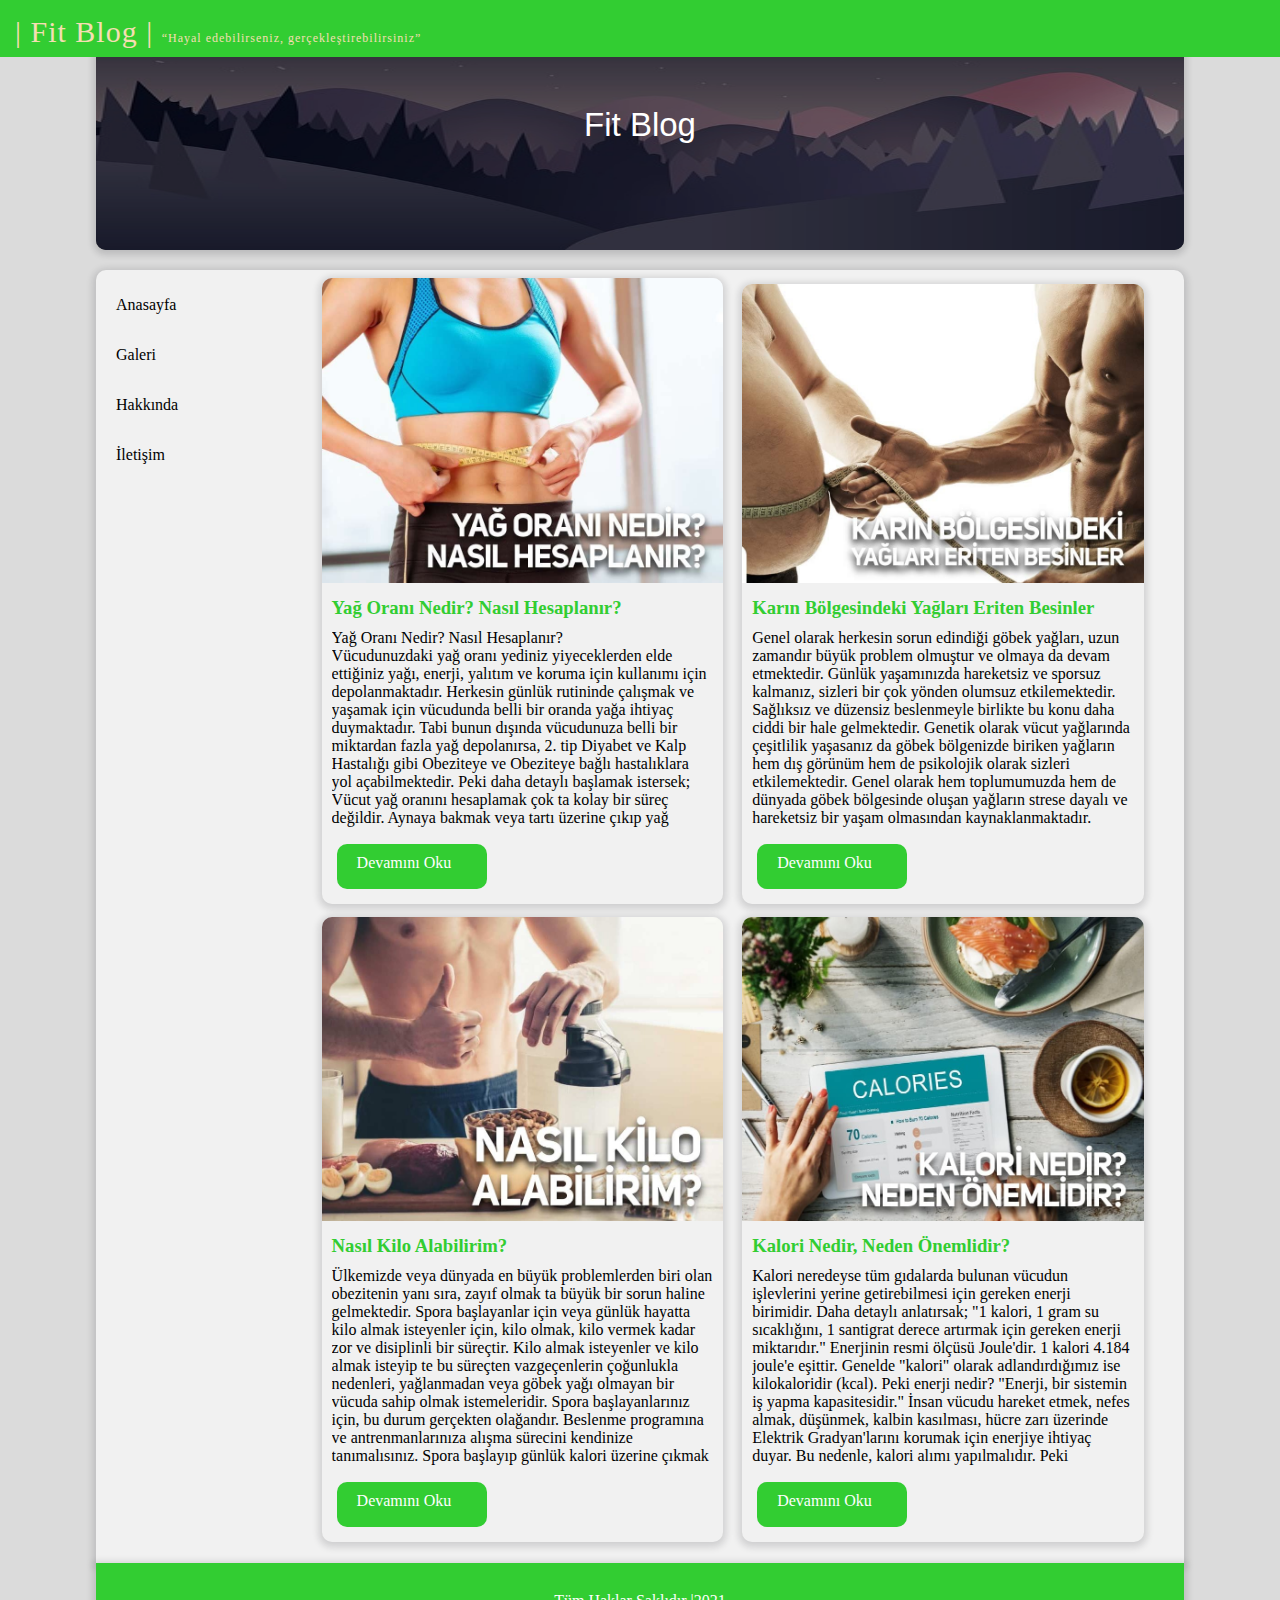
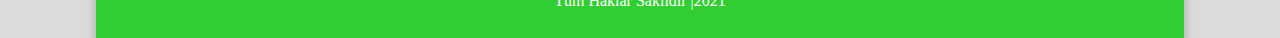
<file: FitBlog/index.html>
<!DOCTYPE html>
<html lang="en">

<head>
    <meta charset="UTF-8">
    <meta http-equiv="X-UA-Compatible" content="IE=edge">
    <meta name="viewport" content="width=device-width, initial-scale=1.0">
    <title>Anasayfa</title>
    <link rel="stylesheet" href="https://use.fontawesome.com/releases/v5.0.13/css/all.css"
        integrity="sha384-DNOHZ68U8hZfKXOrtjWvjxusGo9WQnrNx2sqG0tfsghAvtVlRW3tvkXWZh58N9jp" crossorigin="anonymous">

    <link rel="stylesheet" href="style.css" type="text/css">
</head>

<body>

    <div id="sosyal">

        <div id="font"> | Fit Blog | <span id="ozet"> “Hayal edebilirseniz, gerçekleştirebilirsiniz” </span> </div>



        <a href="https://twitter.com/enkidugibi">  <i class="fab fa-twitter-square"></i></a> 
        <a href="https://www.instagram.com/hoze_di/?utm_medium=copy_link"> <i class="fab fa-instagram"></i></a> 
         <a href="https://www.inceliklerdenbirnefes.com"> <i class="fab fa-blogger-b"></i></a>
         <i class="fas fa-search"></i>
 

    </div>



    <div id="container">




        <header>
            <img id="head" src="RESİM/header.jpg" alt="Sportif">
            <div id="orta"> Fit Blog </div>
        </header>

        <section>

            <nav>
                <ul>
                    <li><a href="index.html">Anasayfa</a></li>
                    <li><a href="galeri.html">Galeri</a></li>
                    <li><a href="hakkında.html">Hakkında</a></li>
                    <li><a href="iletisim.html">İletişim</a></li>

                </ul>

            </nav>


            <main>
                <div class="icerik">
                    <img src="RESİM/yağoran.jpg" alt="Yağoranresmi" class="sporum">
                    <h3>Yağ Oranı Nedir? Nasıl Hesaplanır?</h3>

                    <p class="yazılar">


                        Yağ Oranı Nedir? Nasıl Hesaplanır? <br>


                        Vücudunuzdaki yağ oranı yediniz yiyeceklerden elde ettiğiniz yağı, enerji, yalıtım ve koruma
                        için kullanımı için depolanmaktadır. Herkesin günlük rutininde çalışmak ve yaşamak için
                        vücudunda belli bir oranda yağa ihtiyaç duymaktadır. Tabi bunun dışında vücudunuza belli bir
                        miktardan fazla yağ depolanırsa, 2. tip Diyabet ve Kalp Hastalığı gibi Obeziteye ve Obeziteye
                        bağlı hastalıklara yol açabilmektedir. Peki daha detaylı başlamak istersek;

                        Vücut yağ oranını hesaplamak çok ta kolay bir süreç değildir. Aynaya bakmak veya tartı üzerine
                        çıkıp yağ oranını hesaplamak yapacağınız yanlış bir yöntem olabilir. Vücut yağ oranı kişiden
                        kişiye çok değişkenlik gösterebilir. Vücut geliştirmeci birisiyle, obez bir insan aynı kiloda
                        olabilir. Bunun için kilonuz size sadece vücudunuzdaki yağ, kemik ve kas miktarının toplamını
                        söylemektedir. Sizin yapmanız gereken ise vücudunuzun yağ oranını ayrıca hesaplamanız olacaktır.

                        Yağ oranını ölçmek için çeşitli yöntemler kullanılmaktadır. En etkili ve sık kullanılan
                        yöntemlerden biri olan ABD Yönteminden bahsedeceğiz.

                        ABD Yöntemi Nedir?

                        ABD Yöntemi Amerika ordusunda bir bireyin yaşını, boyunu ve birkaç vücut çevre ölçümüyle bir
                        vücut yağ hesaplamasıdır. Erkeklerde genellikle bu ölçüm için boyun ve bel çevresi kullanılır.
                        Kadınlar için ise boyun, bel ve kalça çevresi dahil edilmiştir.

                        Avantajları bu yöntem için kolay ve uygun maliyetlidir. Esnek bir ölçüm bandı ve hesap makinesi
                        tek ihtiyacınız olan şey. Bu araçlar evde kullanılabilir ve taşınabilir.

                        Dezavantajları ize vücut şekli ve yağ dağılımındaki farklılıklar nedeniyle vücut çevresi
                        denklemleri tüm insanlar için doğru olmayabilir.

                        Kullanabilirlik esnek bir ölçüm bandı kolayca temin edilebilir ve çok uygun maliyetlidir.

                        Doğruluk doğruluk , denklemleri geliştirmek için kullanılan insanlara olan benzerliğinize bağlı
                        olarak büyük ölçüde değişebilir. Hata vücut yağ oranı %2,5–4,5'i kadar düşük veya yüksek
                        olabilir.

                        Bu sistemle vücut yağ oranını tahmin etmek hızlı ve kolay bir yöntemdir. Fakat bununla birlikte
                        insanların vücut tipine göre yağ oranı geniş ölçüde değişebilmektedir.

                        İdeal Vücut Yağ Oranı Kaç Olmalıdır?

                        Vücudunuzda bir çok yağ çeşidi bulunmaktadır. Bunlar kahverengi yağ, bej yağ, beyaz yağ,
                        visseral yağ ve subkutan yağları bulunmaktadır. Genelde vücudunuzda aynaya baktığınızda
                        gördükleriniz deri altı yağları denir. Gözle görülür baklava kasları için gereken ideal yağ
                        oranını bulmanız gerekmektedir.

                    </p>
                    <a href="bir.html" class="btndevam" style="color: white;">Devamını Oku</a>
                </div>





                <div class="icerik">
                    <img src="RESİM/yağyakım.jpg" alt="Yağoranresmi" class="sporum">
                    <h3>Karın Bölgesindeki Yağları Eriten Besinler</h3>

                    <p class="yazılar">

                        Genel olarak herkesin sorun edindiği göbek yağları, uzun zamandır büyük problem olmuştur ve
                        olmaya da devam etmektedir. Günlük yaşamınızda hareketsiz ve sporsuz kalmanız, sizleri bir çok
                        yönden olumsuz etkilemektedir. Sağlıksız ve düzensiz beslenmeyle birlikte bu konu daha ciddi bir
                        hale gelmektedir. Genetik olarak vücut yağlarında çeşitlilik yaşasanız da göbek bölgenizde
                        biriken yağların hem dış görünüm hem de psikolojik olarak sizleri etkilemektedir. Genel olarak
                        hem toplumumuzda hem de dünyada göbek bölgesinde oluşan yağların strese dayalı ve hareketsiz bir
                        yaşam olmasından kaynaklanmaktadır. Bunların yanı sıra hareketsizliğin yanında en önemli oluşan
                        beslenmenin getirdiği zararlardır. Göbek yağlarının oluşmasının en önemli sebeplerinden biri,
                        gıdalar ve düzensiz gıda tüketimi gibi sebeplere dayanır.

                        Karın ve bel çevresinde bulunan yağlar, vücudun diğer bölümündekilere oranla daha tehlikelidir.
                        İç organların etrafındaki oluşan yağlanma, iştahı kontrol eden leptin hormonu üzerinde olumsuz
                        etki yaratmaktadır. Bel çevresi yağlanması kontrol altına alınmadığı durumlarda zamanla oluşan
                        diyabet, kalp hastalıkları, yüksek kan basıncına bağlı tansiyon gibi sağlık problemleri
                        çıkmaktadır. Bunların önüne geçilmesi için pek çok göbek eritme egzersizi ve doğru beslenme
                        yöntemi bulunmaktadır. Bunları kendi hayatınıza entegre ederek ilerlemek gelecek için ve en
                        önemli sağlığınızı korumak için Günlük yaşam standartı haline getirmelisiniz. Göbek yağı eritme
                        ile sağlıklı bir şekilde bu problemlerin üstesinden gelebilirisiniz.
                        Vücutta bulunan fazla yağlardan kurtulmanız için beslenmenin yanı sıra yapacağınız antrenmanların da büyük faydası olacaktır. Genç ya da yaşlı, zayıf ya da şişman olmanız fark etmez. Göbek bölgesindeki yağlanmadan kurtulmak ve sağlıklı bir vücuda sahip olmak için düzenli beslenmenin yanı sıra, evde veya spor salonunda spor yaparak bunu daha hızlı ve estetik hale getirebilirsiniz. Antrenmanlarınız için uygulayabileceğiniz bir çok hareket bulunmaktadır.

                        Vücudunuzda orantılı bir şekilde kilo vermek için, dengeli beslenme, uygun diyet ve düzenli spor olmazsa olmazınız olacaktır. Yürüyüş, koşu, yüzme, aerobik, bisiklet ve tenis gibi sporlar göbek eritme yolları bakımından öncüdür. Kardiyo egzersizleri olarak geçen bu hareketlere ek olarak karın bölgesi için uygulanan ve daha fazla kalori yakılmasına özel hareketler de bulunmaktadır.
                                          
                       
                    </p>
                    <a href="iki.html" class="btndevam" style="color: white;">Devamını Oku</a>
                </div>





                <div class="icerik">
                    <img src="RESİM/kilo.jpg" alt="Yağoranresmi" class="sporum">
                    <h3>Nasıl Kilo Alabilirim?
                    </h3>

                    <p class="yazılar">

                        Ülkemizde veya dünyada en büyük problemlerden biri olan obezitenin yanı sıra, zayıf olmak ta
                        büyük bir sorun haline gelmektedir. Spora başlayanlar için veya günlük hayatta kilo almak
                        isteyenler için, kilo olmak, kilo vermek kadar zor ve disiplinli bir süreçtir. Kilo almak
                        isteyenler ve kilo almak isteyip te bu süreçten vazgeçenlerin çoğunlukla nedenleri, yağlanmadan
                        veya göbek yağı olmayan bir vücuda sahip olmak istemeleridir. Spora başlayanlarınız için, bu
                        durum gerçekten olağandır. Beslenme programına ve antrenmanlarınıza alışma sürecini kendinize
                        tanımalısınız.

                        Spora başlayıp günlük kalori üzerine çıkmak isteyip te göbek yapmak veya yağlanma gibi terettüp
                        yaşıyorsanız içinizi rahat tutmalısınız. Göbek yapmadan ve yağlanmadan, Clean Bulk tarzında bir
                        vücuda, beslenme ve antrenman programlarınızla, düzen ve disiplin içerisine girerek
                        ulaşabilirsiniz. Yağsız fit bir vücut istiyorsanız bunun için karbonhidrat, yağ ve protein
                        alımlarınıza dikkat etmelisiniz. Kilo verirken günlük alacağınız kalori miktarından açık
                        oluşturur gibi, kilo alırken de aldığınız kalorinin üstünde kalori alımı yapmalısınız. Tabi ki
                        Clean Bulk vücuduna sahip olmak istiyorsanız, sağlıklı beslenmeniz bir hayli önemli olacaktır.
                        Bilmeniz gerekenler

                        Mutlaka kahvaltı yapın. Kilo almanın altın kurallarından biridir. Kahvaltıda protein ağırlıklı
                        beslenebilirsiniz. Yumurta, peynir gibi besinler tüketin.
                        Öğünlerinizi atlamayın ve düzenli olun. Kilo alımının en önemli dayanağı düzen ve disiplindir.
                        Her gün karbonhidratlı yağlı ve proteinli besinler tüketin
                        Öğünlerinizi besin ve kalori değeri yüksek gıdalar tüketmelisiniz.
                        Fındık veya fıstık ezmesi tüketmenize önem gösterin.
                        Her gün 2 porsiyon süt ve süt ürünleri tüketin. Kemik sağlığınıza faydası olmaktadır.
                        Uyku düzeninize dikkat edin.
                        Bağırsak sağlığınız için kuru baklagiller tüketin.
                        Yemek sırasında yemeğe odaklanın ve başka bir şeyin sizin dikkatinizi dağıtmasına izin vermeyin.
                        Gün içerisinde yeterli miktarda su tüketmenize özen gösterin.


                    </p>
                    <a href="uc.html" class="btndevam" style="color: white;">Devamını Oku</a>
                </div>





                <div class="icerik">
                    <img src="RESİM/kalorinedir.jpg" alt="Yağoranresmi" class="sporum">
                    <h3>Kalori Nedir, Neden Önemlidir?

                    </h3>

                    <p class="yazılar">

                        Kalori neredeyse tüm gıdalarda bulunan vücudun işlevlerini yerine getirebilmesi için gereken enerji birimidir. Daha detaylı anlatırsak;  

"1 kalori, 1 gram su sıcaklığını, 1 santigrat derece artırmak için gereken enerji miktarıdır."

Enerjinin resmi ölçüsü Joule'dir. 1 kalori 4.184 joule'e eşittir. Genelde "kalori" olarak adlandırdığımız ise kilokaloridir (kcal). Peki enerji nedir? "Enerji, bir sistemin iş yapma kapasitesidir." İnsan vücudu hareket etmek, nefes almak, düşünmek, kalbin kasılması, hücre zarı üzerinde Elektrik Gradyan'larını korumak için enerjiye ihtiyaç duyar. Bu nedenle, kalori alımı yapılmalıdır. Peki ihtiyacımız olan kaloriyi nereden almamız gerekir.

Kalori, neredeyse tüm gıdalarda bulunan bir enerji birimi haline gelmiştir. Bundan dolayı hedeflediğiniz ve amaç haline getirdiğiniz bu yolda, yapmanız gereken en temel yol programlarınızı matematik üzerine dayandırarak gitmektir. Eğer kalorinizi her gün hesaplayarak yaparsanız hedeflediğiniz noktaya en doğru şekilde ulaşmış olacaksınız.

Kalori hesabı yaparken ise ilk önce sizin yapmanız gereken günlük kalori miktarınızı saptamanız olacaktır. Bu sayede ne kadar kaloriye ihtiyacınız olduğunu öğrenirsiniz ve günlük hesaplamalar ile en doğru şekilde beslenme planımızı oluşturabilirsiniz. Günlük kalori ihtiyacınız ise kilonuzu korumak için bir günde aldığınız kalori miktarıdır. Hedefimize göre kilo verip yağ yakmak istiyorsanız günlük kalori ihtiyacımızın altında beslenmeniz gerekmektedir. Kilo alıp kas geliştirmek istiyorsanız günlük kalori ihtiyacımızın üstünde beslenmeniz gerekecektir. Günlük kalori miktarınızı bilmeniz büyük önem taşımaktadır.

Sonuç olarak günlük kalori miktarınızı bildiğinizde ve hedefiniz doğrultusunda beslenme programınızı yaptığınızda, hedefinize giden yolda daha başarılı sonuçlar elde edeceksiniz.



                    </p>
                    <a href="dort.html" class="btndevam" style="color: white;">Devamını Oku</a>
                </div>





            </main>


        </section>


        <footer> Tüm Haklar Saklıdır |2021 </footer>

    </div>


</body>

</html>
</file>
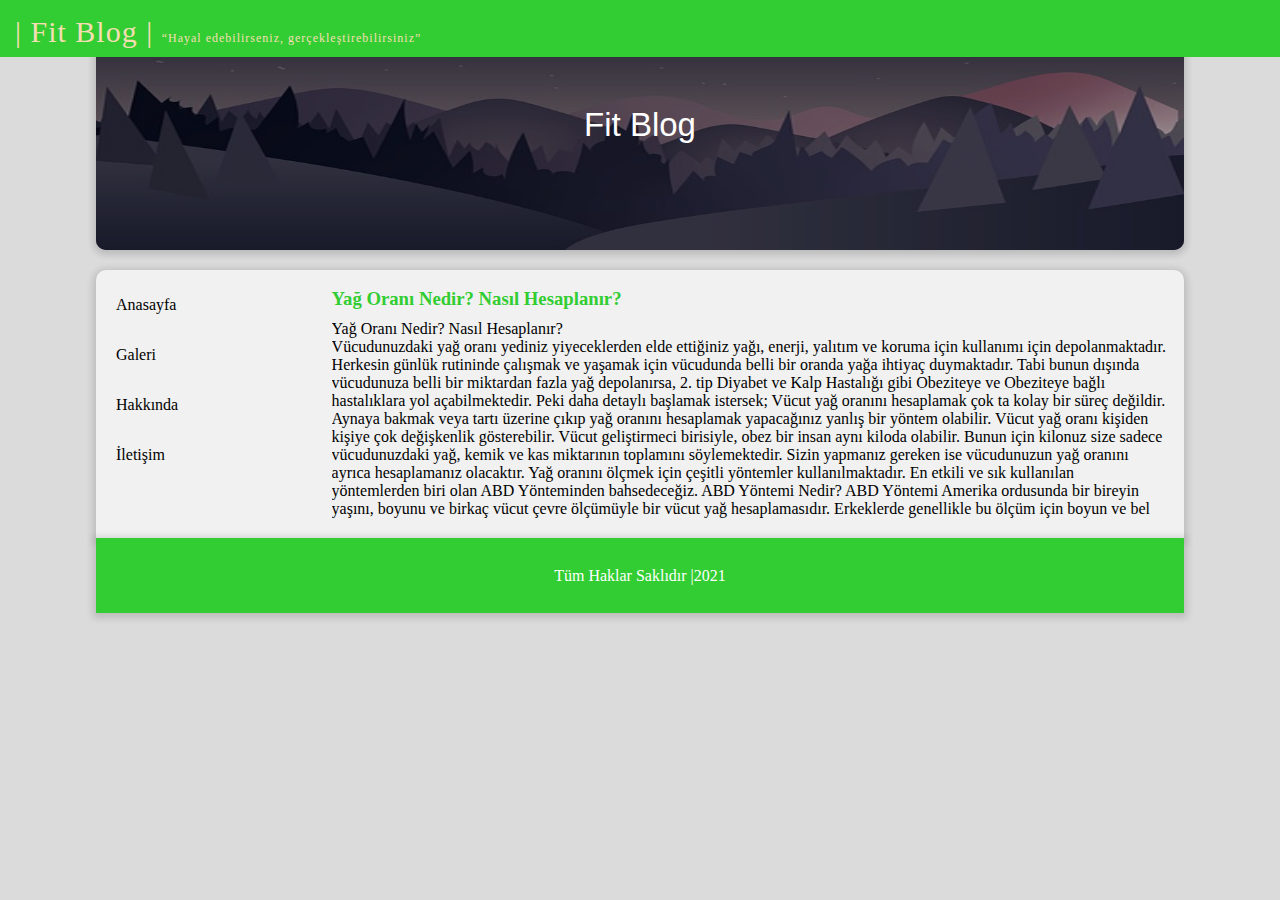
<file: FitBlog/bir.html>
<!DOCTYPE html>
<html lang="en">

<head>
    <meta charset="UTF-8">
    <meta http-equiv="X-UA-Compatible" content="IE=edge">
    <meta name="viewport" content="width=device-width, initial-scale=1.0">
    <title>Yağ Oranı Nedir? Nasıl Hesaplanır?</title>
    <link rel="stylesheet" href="https://use.fontawesome.com/releases/v5.0.13/css/all.css"
        integrity="sha384-DNOHZ68U8hZfKXOrtjWvjxusGo9WQnrNx2sqG0tfsghAvtVlRW3tvkXWZh58N9jp" crossorigin="anonymous">

    <link rel="stylesheet" href="style.css" type="text/css">
</head>

<body>

    <div id="sosyal">

        <div id="font"> | Fit Blog | <span id="ozet"> “Hayal edebilirseniz, gerçekleştirebilirsiniz” </span> </div>



        <a href="https://twitter.com/enkidugibi">  <i class="fab fa-twitter-square"></i></a> 
        <a href="https://www.instagram.com/hoze_di/?utm_medium=copy_link"> <i class="fab fa-instagram"></i></a> 
         <a href="https://www.inceliklerdenbirnefes.com"> <i class="fab fa-blogger-b"></i></a>
         <i class="fas fa-search"></i>
 


    </div>



    <div id="container">




        <header>
            <img id="head" src="RESİM/header.jpg" alt="Sportif">
            <div id="orta"> Fit Blog </div>
        </header>

        <section>

            <nav>
                <ul>
                    <li><a href="index.html">Anasayfa</a></li>
                    <li><a href="galeri.html">Galeri</a></li>
                    <li><a href="hakkında.html">Hakkında</a></li>
                    <li><a href="iletisim.html">İletişim</a></li>

                </ul>

            </nav>


            <main>
              
                <h3>Yağ Oranı Nedir? Nasıl Hesaplanır?</h3>
                <p class="yazılar">


                    Yağ Oranı Nedir? Nasıl Hesaplanır? <br>


                    Vücudunuzdaki yağ oranı yediniz yiyeceklerden elde ettiğiniz yağı, enerji, yalıtım ve koruma
                    için kullanımı için depolanmaktadır. Herkesin günlük rutininde çalışmak ve yaşamak için
                    vücudunda belli bir oranda yağa ihtiyaç duymaktadır. Tabi bunun dışında vücudunuza belli bir
                    miktardan fazla yağ depolanırsa, 2. tip Diyabet ve Kalp Hastalığı gibi Obeziteye ve Obeziteye
                    bağlı hastalıklara yol açabilmektedir. Peki daha detaylı başlamak istersek;

                    Vücut yağ oranını hesaplamak çok ta kolay bir süreç değildir. Aynaya bakmak veya tartı üzerine
                    çıkıp yağ oranını hesaplamak yapacağınız yanlış bir yöntem olabilir. Vücut yağ oranı kişiden
                    kişiye çok değişkenlik gösterebilir. Vücut geliştirmeci birisiyle, obez bir insan aynı kiloda
                    olabilir. Bunun için kilonuz size sadece vücudunuzdaki yağ, kemik ve kas miktarının toplamını
                    söylemektedir. Sizin yapmanız gereken ise vücudunuzun yağ oranını ayrıca hesaplamanız olacaktır.

                    Yağ oranını ölçmek için çeşitli yöntemler kullanılmaktadır. En etkili ve sık kullanılan
                    yöntemlerden biri olan ABD Yönteminden bahsedeceğiz.

                    ABD Yöntemi Nedir?

                    ABD Yöntemi Amerika ordusunda bir bireyin yaşını, boyunu ve birkaç vücut çevre ölçümüyle bir
                    vücut yağ hesaplamasıdır. Erkeklerde genellikle bu ölçüm için boyun ve bel çevresi kullanılır.
                    Kadınlar için ise boyun, bel ve kalça çevresi dahil edilmiştir.

                    Avantajları bu yöntem için kolay ve uygun maliyetlidir. Esnek bir ölçüm bandı ve hesap makinesi
                    tek ihtiyacınız olan şey. Bu araçlar evde kullanılabilir ve taşınabilir.

                    Dezavantajları ize vücut şekli ve yağ dağılımındaki farklılıklar nedeniyle vücut çevresi
                    denklemleri tüm insanlar için doğru olmayabilir.

                    Kullanabilirlik esnek bir ölçüm bandı kolayca temin edilebilir ve çok uygun maliyetlidir.

                    Doğruluk doğruluk , denklemleri geliştirmek için kullanılan insanlara olan benzerliğinize bağlı
                    olarak büyük ölçüde değişebilir. Hata vücut yağ oranı %2,5–4,5'i kadar düşük veya yüksek
                    olabilir.

                    Bu sistemle vücut yağ oranını tahmin etmek hızlı ve kolay bir yöntemdir. Fakat bununla birlikte
                    insanların vücut tipine göre yağ oranı geniş ölçüde değişebilmektedir.

                    İdeal Vücut Yağ Oranı Kaç Olmalıdır?

                    Vücudunuzda bir çok yağ çeşidi bulunmaktadır. Bunlar kahverengi yağ, bej yağ, beyaz yağ,
                    visseral yağ ve subkutan yağları bulunmaktadır. Genelde vücudunuzda aynaya baktığınızda
                    gördükleriniz deri altı yağları denir. Gözle görülür baklava kasları için gereken ideal yağ
                    oranını bulmanız gerekmektedir.

                </p>



            </main>


        </section>


        <footer> Tüm Haklar Saklıdır |2021</footer>

    </div>


</body>

</html>
</file>
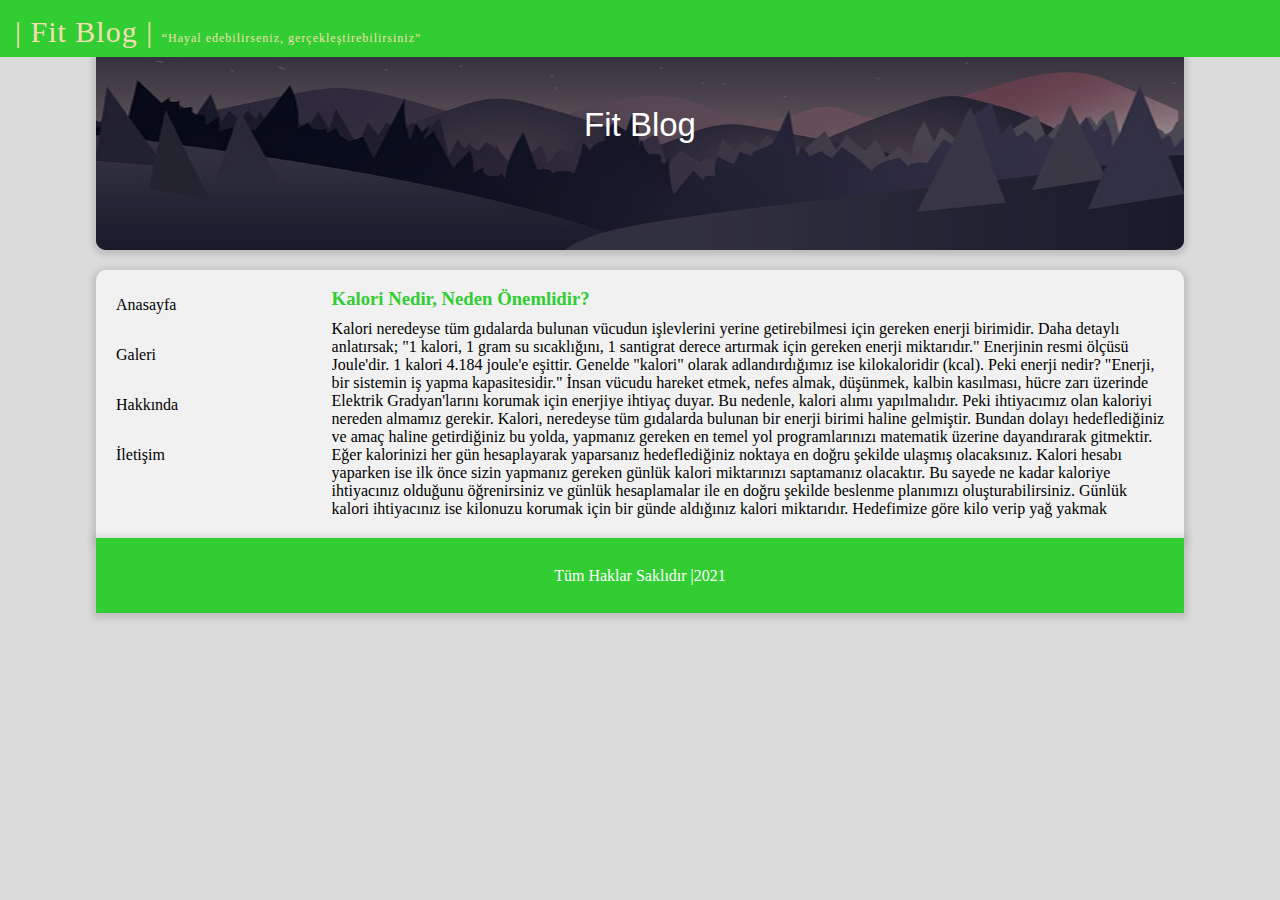
<file: FitBlog/dort.html>
<!DOCTYPE html>
<html lang="en">

<head>
    <meta charset="UTF-8">
    <meta http-equiv="X-UA-Compatible" content="IE=edge">
    <meta name="viewport" content="width=device-width, initial-scale=1.0">
    <title>Kalori Nedir, Neden Önemlidir?</title>
    <link rel="stylesheet" href="https://use.fontawesome.com/releases/v5.0.13/css/all.css"
        integrity="sha384-DNOHZ68U8hZfKXOrtjWvjxusGo9WQnrNx2sqG0tfsghAvtVlRW3tvkXWZh58N9jp" crossorigin="anonymous">

    <link rel="stylesheet" href="style.css" type="text/css">
</head>

<body>

    <div id="sosyal">

        <div id="font"> | Fit Blog | <span id="ozet"> “Hayal edebilirseniz, gerçekleştirebilirsiniz” </span> </div>



        <a href="https://twitter.com/enkidugibi">  <i class="fab fa-twitter-square"></i></a> 
        <a href="https://www.instagram.com/hoze_di/?utm_medium=copy_link"> <i class="fab fa-instagram"></i></a> 
         <a href="https://www.inceliklerdenbirnefes.com"> <i class="fab fa-blogger-b"></i></a>
         <i class="fas fa-search"></i>
 


    </div>



    <div id="container">




        <header>
            <img id="head" src="RESİM/header.jpg" alt="Sportif">
            <div id="orta"> Fit Blog </div>
        </header>

        <section>

            <nav>
                <ul>
                    <li><a href="index.html">Anasayfa</a></li>
                    <li><a href="galeri.html">Galeri</a></li>
                    <li><a href="hakkında.html">Hakkında</a></li>
                    <li><a href="iletisim.html">İletişim</a></li>

                </ul>

            </nav>


            <main>
              


                <h3>Kalori Nedir, Neden Önemlidir?

                </h3>

                <p class="yazılar">

                    Kalori neredeyse tüm gıdalarda bulunan vücudun işlevlerini yerine getirebilmesi için gereken enerji birimidir. Daha detaylı anlatırsak;  

"1 kalori, 1 gram su sıcaklığını, 1 santigrat derece artırmak için gereken enerji miktarıdır."

Enerjinin resmi ölçüsü Joule'dir. 1 kalori 4.184 joule'e eşittir. Genelde "kalori" olarak adlandırdığımız ise kilokaloridir (kcal). Peki enerji nedir? "Enerji, bir sistemin iş yapma kapasitesidir." İnsan vücudu hareket etmek, nefes almak, düşünmek, kalbin kasılması, hücre zarı üzerinde Elektrik Gradyan'larını korumak için enerjiye ihtiyaç duyar. Bu nedenle, kalori alımı yapılmalıdır. Peki ihtiyacımız olan kaloriyi nereden almamız gerekir.

Kalori, neredeyse tüm gıdalarda bulunan bir enerji birimi haline gelmiştir. Bundan dolayı hedeflediğiniz ve amaç haline getirdiğiniz bu yolda, yapmanız gereken en temel yol programlarınızı matematik üzerine dayandırarak gitmektir. Eğer kalorinizi her gün hesaplayarak yaparsanız hedeflediğiniz noktaya en doğru şekilde ulaşmış olacaksınız.

Kalori hesabı yaparken ise ilk önce sizin yapmanız gereken günlük kalori miktarınızı saptamanız olacaktır. Bu sayede ne kadar kaloriye ihtiyacınız olduğunu öğrenirsiniz ve günlük hesaplamalar ile en doğru şekilde beslenme planımızı oluşturabilirsiniz. Günlük kalori ihtiyacınız ise kilonuzu korumak için bir günde aldığınız kalori miktarıdır. Hedefimize göre kilo verip yağ yakmak istiyorsanız günlük kalori ihtiyacımızın altında beslenmeniz gerekmektedir. Kilo alıp kas geliştirmek istiyorsanız günlük kalori ihtiyacımızın üstünde beslenmeniz gerekecektir. Günlük kalori miktarınızı bilmeniz büyük önem taşımaktadır.

Sonuç olarak günlük kalori miktarınızı bildiğinizde ve hedefiniz doğrultusunda beslenme programınızı yaptığınızda, hedefinize giden yolda daha başarılı sonuçlar elde edeceksiniz.



                </p>

            </main>


        </section>


        <footer> Tüm Haklar Saklıdır |2021</footer>

    </div>


</body>

</html>
</file>
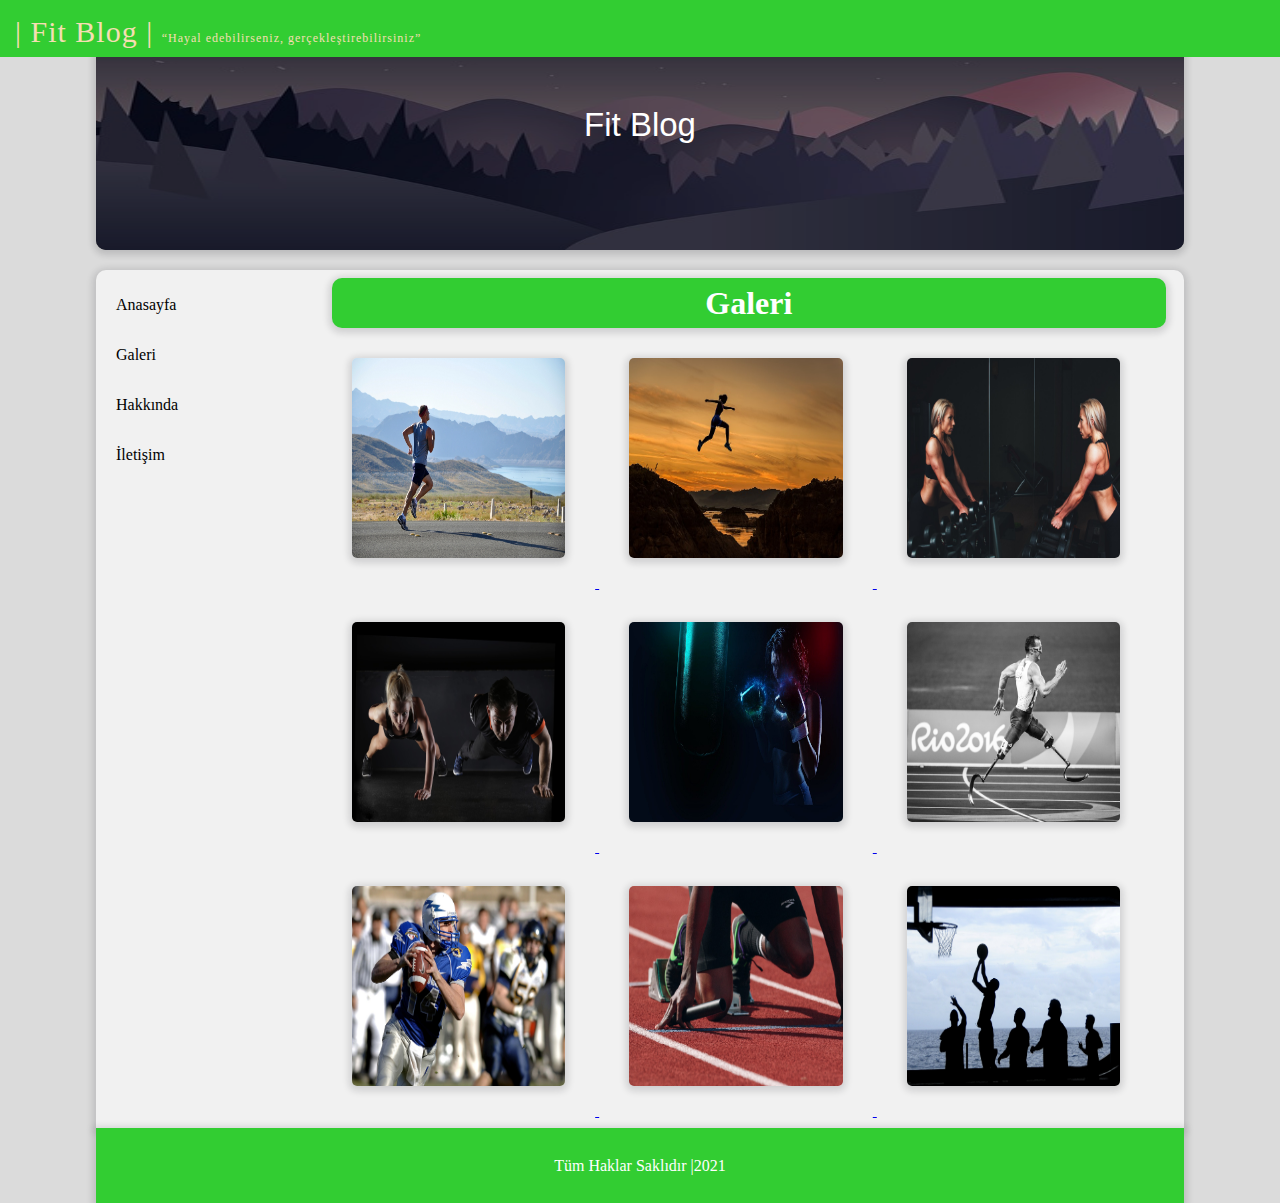
<file: FitBlog/galeri.html>
<!DOCTYPE html>
<html lang="en">

<head>
    <meta charset="UTF-8">
    <meta http-equiv="X-UA-Compatible" content="IE=edge">
    <meta name="viewport" content="width=device-width, initial-scale=1.0">
    <title>Galeri</title>
    <link rel="stylesheet" href="https://use.fontawesome.com/releases/v5.0.13/css/all.css"
        integrity="sha384-DNOHZ68U8hZfKXOrtjWvjxusGo9WQnrNx2sqG0tfsghAvtVlRW3tvkXWZh58N9jp" crossorigin="anonymous">

    <link rel="stylesheet" href="style.css" type="text/css">
</head>

<body>

    <div id="sosyal">

        <div id="font"> | Fit Blog | <span id="ozet"> “Hayal edebilirseniz, gerçekleştirebilirsiniz” </span> </div>



     
        <a href="https://twitter.com/enkidugibi">  <i class="fab fa-twitter-square"></i></a> 
        <a href="https://www.instagram.com/hoze_di/?utm_medium=copy_link"> <i class="fab fa-instagram"></i></a> 
         <a href="https://www.inceliklerdenbirnefes.com"> <i class="fab fa-blogger-b"></i></a>
         <i class="fas fa-search"></i>
 


    </div>



    <div id="container">




        <header>
            <img id="head" src="RESİM/header.jpg" alt="Sportif">
            <div id="orta"> Fit Blog </div>
        </header>

        <section>

            <nav>
                <ul>
                    <li><a href="index.html">Anasayfa</a></li>
                    <li><a href="galeri.html">Galeri</a></li>
                    <li><a href="hakkında.html">Hakkında</a></li>
                    <li><a href="iletisim.html">İletişim</a></li>

                </ul>

            </nav>


            <main>
           

                <h1>Galeri</h1>

                <a class="link" href="RESİM/1.jpg">
                    <img src="RESİM/1.jpg" alt="spr" class="galerim">
                </a>
                <a class="link" href="RESİM/2.jpg">
                    <img src="RESİM/2.jpg" alt="spr" class="galerim">
                </a>

                <a class="link" href="RESİM/3.jpg">
                    <img src="RESİM/3.jpg" alt="spr" class="galerim">
                </a>
                <a class="link" href="RESİM/4.jpg">
                    <img src="RESİM/4.jpg" alt="spr" class="galerim">
                </a>
                <a class="link" href="RESİM/5.jpg">
                    <img src="RESİM/5.jpg" alt="spr" class="galerim">
                </a>
                <a class="link" href="RESİM/6.jpg">
                    <img src="RESİM/6.jpg" alt="spr" class="galerim">
                </a>
                <a class="link" href="RESİM/7.jpg">
                    <img src="RESİM/7.jpg" alt="spr" class="galerim">
                </a>
                <a class="link" href="RESİM/8.jpg">
                    <img src="RESİM/8.jpg" alt="spr" class="galerim">
                </a>

                <a class="link" href="RESİM/9.jpg">
                    <img src="RESİM/9.jpg" alt="spr" class="galerim">
                </a>



            </main>


        </section>


        <footer> Tüm Haklar Saklıdır |2021</footer>

    </div>


</body>

</html>
</file>
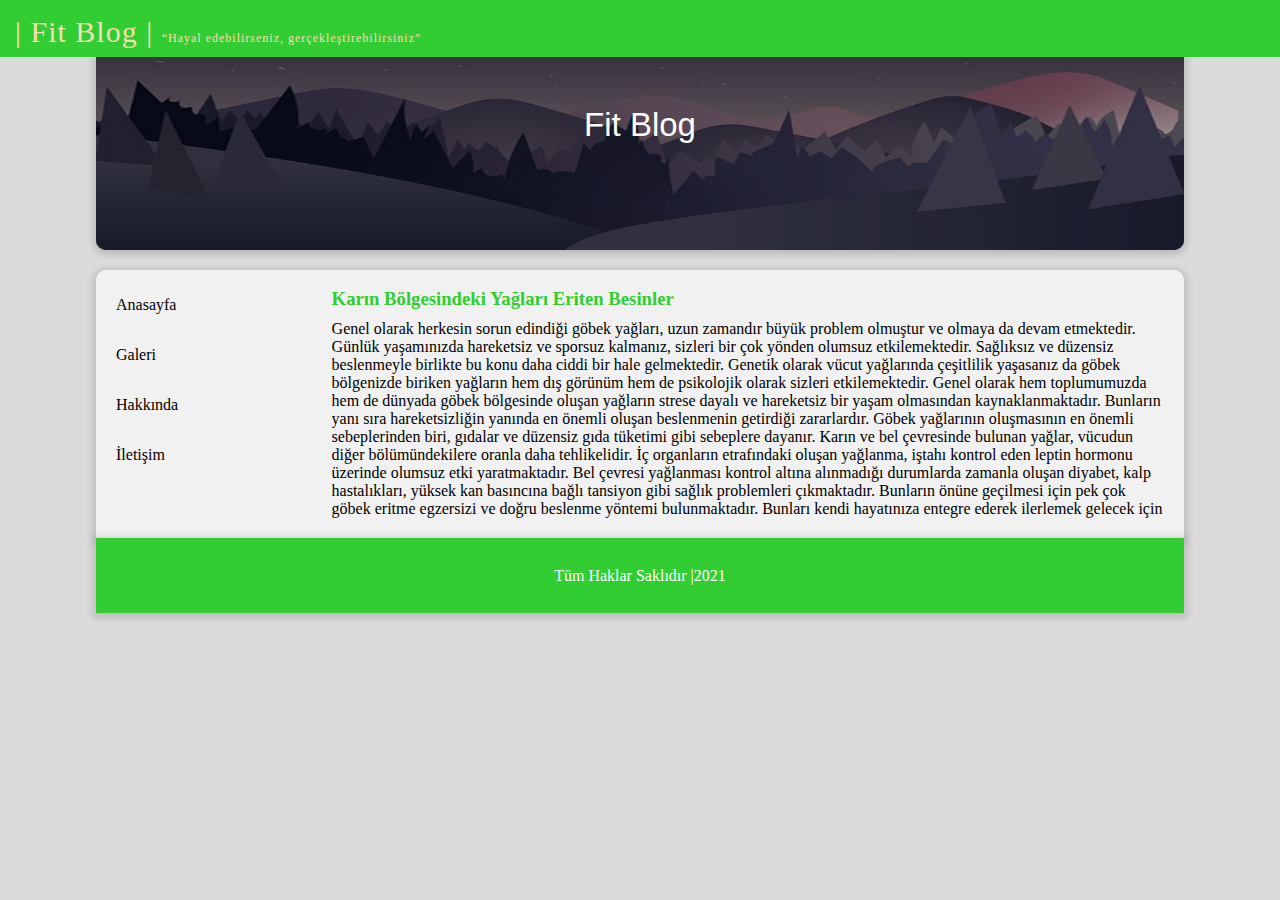
<file: FitBlog/iki.html>
<!DOCTYPE html>
<html lang="en">

<head>
    <meta charset="UTF-8">
    <meta http-equiv="X-UA-Compatible" content="IE=edge">
    <meta name="viewport" content="width=device-width, initial-scale=1.0">
    <title>Karın Bölgesindeki Yağları Eriten Besinler</title>
    <link rel="stylesheet" href="https://use.fontawesome.com/releases/v5.0.13/css/all.css"
        integrity="sha384-DNOHZ68U8hZfKXOrtjWvjxusGo9WQnrNx2sqG0tfsghAvtVlRW3tvkXWZh58N9jp" crossorigin="anonymous">

    <link rel="stylesheet" href="style.css" type="text/css">
</head>

<body>

    <div id="sosyal">

        <div id="font"> | Fit Blog | <span id="ozet"> “Hayal edebilirseniz, gerçekleştirebilirsiniz” </span> </div>



        <a href="https://twitter.com/enkidugibi">  <i class="fab fa-twitter-square"></i></a> 
        <a href="https://www.instagram.com/hoze_di/?utm_medium=copy_link"> <i class="fab fa-instagram"></i></a> 
         <a href="https://www.inceliklerdenbirnefes.com"> <i class="fab fa-blogger-b"></i></a>
         <i class="fas fa-search"></i>
 


    </div>



    <div id="container">




        <header>
            <img id="head" src="RESİM/header.jpg" alt="Sportif">
            <div id="orta"> Fit Blog </div>
        </header>

        <section>

            <nav>
                <ul>
                    <li><a href="index.html">Anasayfa</a></li>
                    <li><a href="galeri.html">Galeri</a></li>
                    <li><a href="hakkında.html">Hakkında</a></li>
                    <li><a href="iletisim.html">İletişim</a></li>

                </ul>

            </nav>


            <main>
                <h3>Karın Bölgesindeki Yağları Eriten Besinler</h3>

                <p class="yazılar">

                    Genel olarak herkesin sorun edindiği göbek yağları, uzun zamandır büyük problem olmuştur ve
                    olmaya da devam etmektedir. Günlük yaşamınızda hareketsiz ve sporsuz kalmanız, sizleri bir çok
                    yönden olumsuz etkilemektedir. Sağlıksız ve düzensiz beslenmeyle birlikte bu konu daha ciddi bir
                    hale gelmektedir. Genetik olarak vücut yağlarında çeşitlilik yaşasanız da göbek bölgenizde
                    biriken yağların hem dış görünüm hem de psikolojik olarak sizleri etkilemektedir. Genel olarak
                    hem toplumumuzda hem de dünyada göbek bölgesinde oluşan yağların strese dayalı ve hareketsiz bir
                    yaşam olmasından kaynaklanmaktadır. Bunların yanı sıra hareketsizliğin yanında en önemli oluşan
                    beslenmenin getirdiği zararlardır. Göbek yağlarının oluşmasının en önemli sebeplerinden biri,
                    gıdalar ve düzensiz gıda tüketimi gibi sebeplere dayanır.

                    Karın ve bel çevresinde bulunan yağlar, vücudun diğer bölümündekilere oranla daha tehlikelidir.
                    İç organların etrafındaki oluşan yağlanma, iştahı kontrol eden leptin hormonu üzerinde olumsuz
                    etki yaratmaktadır. Bel çevresi yağlanması kontrol altına alınmadığı durumlarda zamanla oluşan
                    diyabet, kalp hastalıkları, yüksek kan basıncına bağlı tansiyon gibi sağlık problemleri
                    çıkmaktadır. Bunların önüne geçilmesi için pek çok göbek eritme egzersizi ve doğru beslenme
                    yöntemi bulunmaktadır. Bunları kendi hayatınıza entegre ederek ilerlemek gelecek için ve en
                    önemli sağlığınızı korumak için Günlük yaşam standartı haline getirmelisiniz. Göbek yağı eritme
                    ile sağlıklı bir şekilde bu problemlerin üstesinden gelebilirisiniz.
                    Vücutta bulunan fazla yağlardan kurtulmanız için beslenmenin yanı sıra yapacağınız antrenmanların da büyük faydası olacaktır. Genç ya da yaşlı, zayıf ya da şişman olmanız fark etmez. Göbek bölgesindeki yağlanmadan kurtulmak ve sağlıklı bir vücuda sahip olmak için düzenli beslenmenin yanı sıra, evde veya spor salonunda spor yaparak bunu daha hızlı ve estetik hale getirebilirsiniz. Antrenmanlarınız için uygulayabileceğiniz bir çok hareket bulunmaktadır.

                    Vücudunuzda orantılı bir şekilde kilo vermek için, dengeli beslenme, uygun diyet ve düzenli spor olmazsa olmazınız olacaktır. Yürüyüş, koşu, yüzme, aerobik, bisiklet ve tenis gibi sporlar göbek eritme yolları bakımından öncüdür. Kardiyo egzersizleri olarak geçen bu hareketlere ek olarak karın bölgesi için uygulanan ve daha fazla kalori yakılmasına özel hareketler de bulunmaktadır.
                                      
                   
                </p>


            </main>


        </section>


        <footer> Tüm Haklar Saklıdır |2021</footer>

    </div>


</body>

</html>
</file>
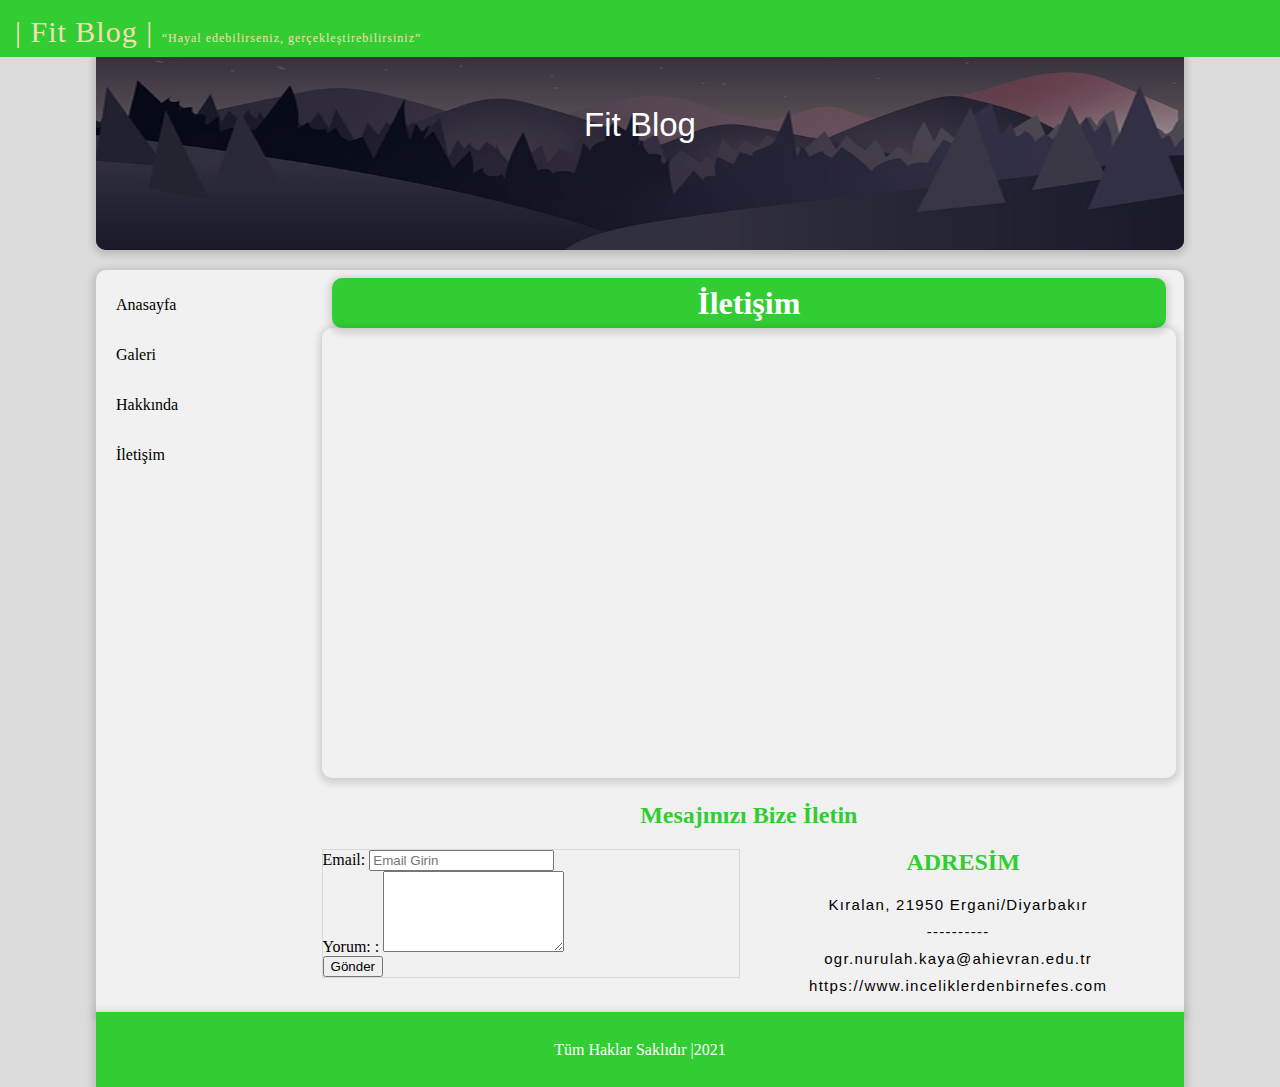
<file: FitBlog/iletisim.html>
<!DOCTYPE html>
<html lang="en">

<head>
    <meta charset="UTF-8">
    <meta http-equiv="X-UA-Compatible" content="IE=edge">
    <meta name="viewport" content="width=device-width, initial-scale=1.0">
    <title>İletişim</title>
    <link rel="stylesheet" href="https://use.fontawesome.com/releases/v5.0.13/css/all.css"
        integrity="sha384-DNOHZ68U8hZfKXOrtjWvjxusGo9WQnrNx2sqG0tfsghAvtVlRW3tvkXWZh58N9jp" crossorigin="anonymous">



    <link rel="stylesheet" href="style.css" type="text/css">

    <link href="https://cdn.jsdelivr.net/npm/bootstrap@5.0.1/dist/css/bootstrap.min.css" rel="stylesheet"
        integrity="sha384-+0n0xVW2eSR5OomGNYDnhzAbDsOXxcvSN1TPprVMTNDbiYZCxYbOOl7+AMvyTG2x" crossorigin="anonymous">

</head>

<body>

    <div id="sosyal">

        <div id="font"> | Fit Blog | <span id="ozet"> “Hayal edebilirseniz, gerçekleştirebilirsiniz” </span> </div>



      <a href="https://twitter.com/enkidugibi">  <i class="fab fa-twitter-square"></i></a> 
       <a href="https://www.instagram.com/hoze_di/?utm_medium=copy_link"> <i class="fab fa-instagram"></i></a> 
        <a href="https://www.inceliklerdenbirnefes.com"> <i class="fab fa-blogger-b"></i></a>
        <i class="fas fa-search"></i>


    </div>



    <div id="container">




        <header>
            <img id="head" src="RESİM/header.jpg" alt="Sportif">
            <div id="orta"> Fit Blog </div>
        </header>

        <section>

            <nav>
                <ul>
                    <li><a href="index.html">Anasayfa</a></li>
                    <li><a href="galeri.html">Galeri</a></li>
                    <li><a href="hakkında.html">Hakkında</a></li>
                    <li><a href="iletisim.html">İletişim</a></li>

                </ul>

            </nav>


            <main>
                <h1>İletişim</h1>


                <iframe
                    src="https://www.google.com/maps/embed?pb=!1m18!1m12!1m3!1d3132.576457925364!2d39.7868296931694!3d38.266128081801845!2m3!1f0!2f0!3f0!3m2!1i1024!2i768!4f13.1!3m3!1m2!1s0x407448a0fec32e8b%3A0x496f2553fe801861!2sK%C4%B1ralan%2C%2021950%20Ergani%2FDiyarbak%C4%B1r!5e0!3m2!1str!2str!4v1622651070638!5m2!1str!2str"
                    width="100%" height="450" style="border:0;" allowfullscreen="" loading="lazy"></iframe>


                <div class="container">
                    <h2> Mesajınızı Bize İletin</h2>

                    <form action="index.html">
                        <div class="form1">
                            <div class="form-group">
                                <label for="email">Email:</label>
                                <input type="email" class="form-control" id="email" placeholder="Email Girin"
                                    name="email" required>
                            </div>

                            <div class="form-group">
                                <label for="comment">Yorum: :</label>
                                <textarea class="form-control" rows="5" id="comment" name="text" required></textarea>
                            </div>
                            <button type="submit" class="btn btn-danger">Gönder</button>
                        </div>

                    </form>
                    <div class="adres">
                        <h2>ADRESİM</h2>
                        <span class="spanım">
                            Kıralan, 21950 Ergani/Diyarbakır

                        </span>
                        <span class="spanım">
                            ----------
                        </span>
                        <span class="spanım">
                            ogr.nurulah.kaya@ahievran.edu.tr
                        </span>
                        <span class="spanım">
                            https://www.inceliklerdenbirnefes.com
                        </span>
                    </div>



            </main>


        </section>


        <footer> Tüm Haklar Saklıdır |2021</footer>

    </div>


</body>

</html>
</file>
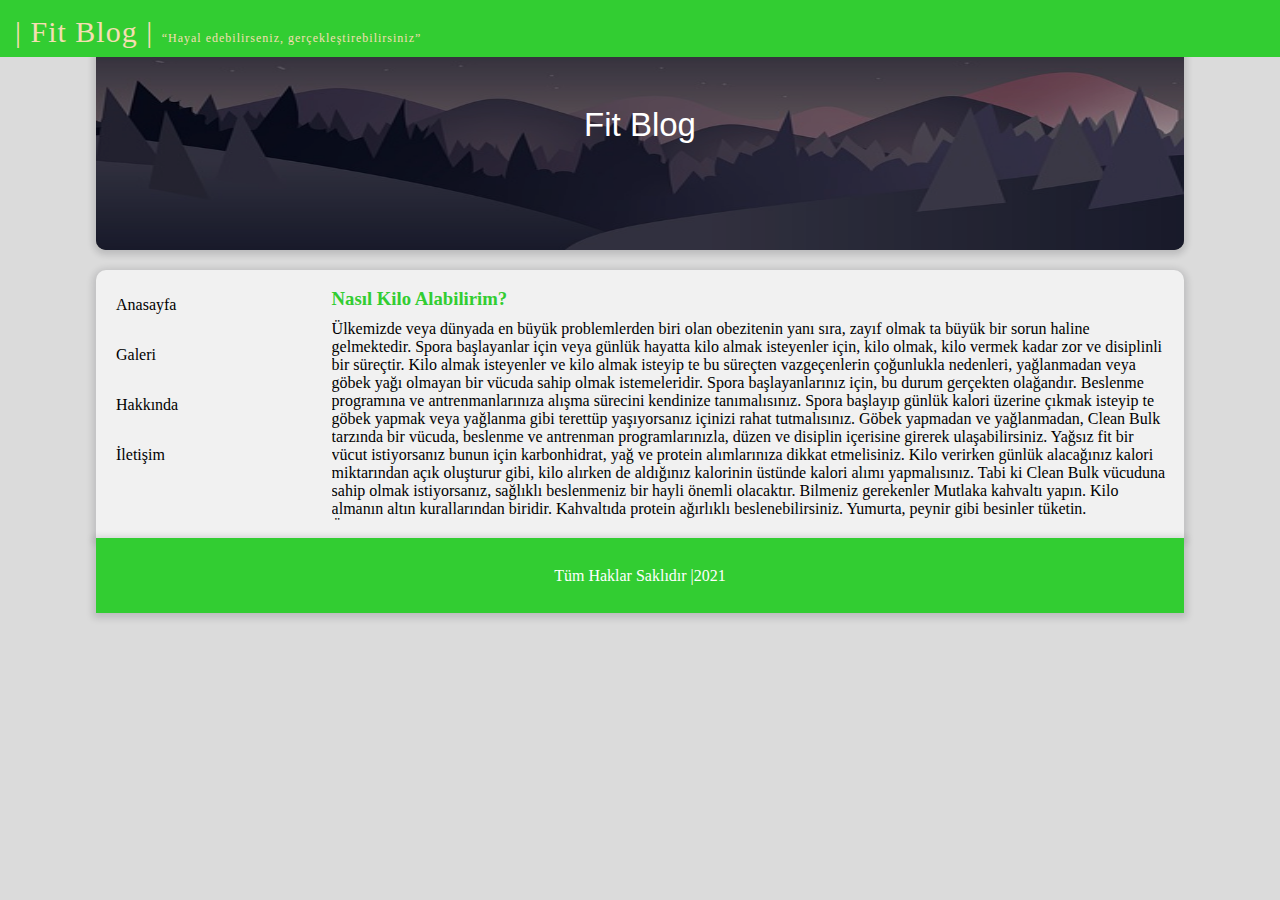
<file: FitBlog/uc.html>
<!DOCTYPE html>
<html lang="en">

<head>
    <meta charset="UTF-8">
    <meta http-equiv="X-UA-Compatible" content="IE=edge">
    <meta name="viewport" content="width=device-width, initial-scale=1.0">
    <title>Nasıl Kilo Alabilirim</title>
    <link rel="stylesheet" href="https://use.fontawesome.com/releases/v5.0.13/css/all.css"
        integrity="sha384-DNOHZ68U8hZfKXOrtjWvjxusGo9WQnrNx2sqG0tfsghAvtVlRW3tvkXWZh58N9jp" crossorigin="anonymous">

    <link rel="stylesheet" href="style.css" type="text/css">
</head>

<body>

    <div id="sosyal">

        <div id="font"> | Fit Blog | <span id="ozet"> “Hayal edebilirseniz, gerçekleştirebilirsiniz” </span> </div>



        <a href="https://twitter.com/enkidugibi">  <i class="fab fa-twitter-square"></i></a> 
        <a href="https://www.instagram.com/hoze_di/?utm_medium=copy_link"> <i class="fab fa-instagram"></i></a> 
         <a href="https://www.inceliklerdenbirnefes.com"> <i class="fab fa-blogger-b"></i></a>
         <i class="fas fa-search"></i>
 


    </div>



    <div id="container">




        <header>
            <img id="head" src="RESİM/header.jpg" alt="Sportif">
            <div id="orta"> Fit Blog </div>
        </header>

        <section>

            <nav>
                <ul>
                    <li><a href="index.html">Anasayfa</a></li>
                    <li><a href="galeri.html">Galeri</a></li>
                    <li><a href="hakkında.html">Hakkında</a></li>
                    <li><a href="iletisim.html">İletişim</a></li>

                </ul>

            </nav>


            <main>
              

                <h3>Nasıl Kilo Alabilirim?
                </h3>

                <p class="yazılar">

                    Ülkemizde veya dünyada en büyük problemlerden biri olan obezitenin yanı sıra, zayıf olmak ta
                    büyük bir sorun haline gelmektedir. Spora başlayanlar için veya günlük hayatta kilo almak
                    isteyenler için, kilo olmak, kilo vermek kadar zor ve disiplinli bir süreçtir. Kilo almak
                    isteyenler ve kilo almak isteyip te bu süreçten vazgeçenlerin çoğunlukla nedenleri, yağlanmadan
                    veya göbek yağı olmayan bir vücuda sahip olmak istemeleridir. Spora başlayanlarınız için, bu
                    durum gerçekten olağandır. Beslenme programına ve antrenmanlarınıza alışma sürecini kendinize
                    tanımalısınız.

                    Spora başlayıp günlük kalori üzerine çıkmak isteyip te göbek yapmak veya yağlanma gibi terettüp
                    yaşıyorsanız içinizi rahat tutmalısınız. Göbek yapmadan ve yağlanmadan, Clean Bulk tarzında bir
                    vücuda, beslenme ve antrenman programlarınızla, düzen ve disiplin içerisine girerek
                    ulaşabilirsiniz. Yağsız fit bir vücut istiyorsanız bunun için karbonhidrat, yağ ve protein
                    alımlarınıza dikkat etmelisiniz. Kilo verirken günlük alacağınız kalori miktarından açık
                    oluşturur gibi, kilo alırken de aldığınız kalorinin üstünde kalori alımı yapmalısınız. Tabi ki
                    Clean Bulk vücuduna sahip olmak istiyorsanız, sağlıklı beslenmeniz bir hayli önemli olacaktır.
                    Bilmeniz gerekenler

                    Mutlaka kahvaltı yapın. Kilo almanın altın kurallarından biridir. Kahvaltıda protein ağırlıklı
                    beslenebilirsiniz. Yumurta, peynir gibi besinler tüketin.
                    Öğünlerinizi atlamayın ve düzenli olun. Kilo alımının en önemli dayanağı düzen ve disiplindir.
                    Her gün karbonhidratlı yağlı ve proteinli besinler tüketin
                    Öğünlerinizi besin ve kalori değeri yüksek gıdalar tüketmelisiniz.
                    Fındık veya fıstık ezmesi tüketmenize önem gösterin.
                    Her gün 2 porsiyon süt ve süt ürünleri tüketin. Kemik sağlığınıza faydası olmaktadır.
                    Uyku düzeninize dikkat edin.
                    Bağırsak sağlığınız için kuru baklagiller tüketin.
                    Yemek sırasında yemeğe odaklanın ve başka bir şeyin sizin dikkatinizi dağıtmasına izin vermeyin.
                    Gün içerisinde yeterli miktarda su tüketmenize özen gösterin.


                </p>


            </main>


        </section>


        <footer> Tüm Haklar Saklıdır |2021</footer>

    </div>


</body>

</html>
</file>
<file: FitBlog/style.css>
* {
    box-sizing: border-box;
}

body {
    margin: 0%;
    padding: 0%;
    background-color: #dbdbdb;
    font-family: 'Times New Roman', Times, serif;
}
.apl{
    font-size: 30px ;
    z-index: 3;
   
}

#sosyal {

    background-color: #32cd32;
    color: wheat;
    height: 57px;
    width: 100%;
    position: fixed;
    top: 0%;
    z-index: 1;
    font-size: 18px;
    text-align: right;
    padding: 15px;
}

#font {

    font-size: 30px;

    float: left;
    letter-spacing: 1px;

}

#ozet {
    font-size: 12px;
}

#sosyal>i {
    margin-right: 10px;
}

#sosyal>i:hover {

    box-shadow: 2px 2px 10px 2px whitesmoke;
    border-radius: 10px;
}

#container {

    width: 85%;
    margin: auto;
    height: auto;

}

header {
    width: 100%;
    height: 250px;
    position: relative;

    border-bottom-left-radius: 10px;
    border-bottom-right-radius: 10px;
    box-shadow: 0px 2px 6px 3px rgb(20, 23, 27, 0.15);
    background-color: black;
    margin-bottom: 20px;

}

#head {

    width: 100%;
    height: 250px;
    border-bottom-left-radius: 10px;
    border-bottom-right-radius: 10px;
    opacity: 0.7;



}

#orta {

    font-family: Verdana, Geneva, Tahoma, sans-serif;
    font-size: 33px;

    color: white;

    position: absolute;
    top: 50%;
    left: 50%;
    transform: translate(-50%, -50%);

}

section {
    width: 100%;
    height: auto;
    background-color: #f1f1f1;
    border-top-left-radius: 10px;
    border-top-right-radius: 10px;
    box-shadow: 0px 2px 7px 3px rgb(20, 23, 27, 0.15);
    overflow: auto;

}

nav {
    width: 20%;
    float: left;
    margin-top: 10px;
    height: auto;
}

nav ul {
    margin: 0%;
    padding: 0%;
    width: auto;
    height: 100%;


}

nav li {
    list-style-type: none;
    transition: background 1s;

}

nav li a {
    height: 50px;
    line-height: 50px;
    text-decoration: none;
    color: black;
    border: 1px #b4b4b4;
    padding-left: 20px;
    display: block;
    transition: background 1s;

}

nav li a:hover {
    color: white;
    background-color: #adadad;
    border-radius: 10px;

}

i {
    margin-right: 10px;
}

main {

    float: left;
    height: auto;
    width: 80%;
    padding: 8px;

}

.icerik {
    width: 47%;
    height: auto;
    display: inline-block;
    margin-right: 15px;
    border-radius: 10px;
    box-shadow: 0px 2px 7px 3px rgb(20, 23, 27, 0.15);
    margin-bottom: 13px;

}


.sporum {

    width: 100%;
    height: auto;
    border-top-left-radius: 10px;
    border-top-right-radius: 10px;
    transition: opacity 0.6;


}

.sporum:hover {

    opacity: 0.8;

}

h3 {
    margin: 10px;
    color: #32cd32;
}

.yazılar {
    margin: 10px;
    height: 200px;
    overflow: hidden;
}

.btndevam:link {
    display: block;
    width: 150px;
    height: 45px;
    padding: 10px 20px;
    background-color: #32cd32;
    color: white;
    text-decoration: none;
    margin: 15px;
    border-radius: 10px;
    transition: background 1s;


}

.btndevam:hover {
    opacity: 0.8;
    transition: background 1s;
}

footer {
    width: 100%;
    height: 75px;
    color: white;
    background-color: #32cd32;
    line-height: 75px;
    text-align: center;
    box-shadow: 0px 2px 7px 3px rgb(20, 23, 27, 0.15);

}

#hakkımızdarsm {
    width: 180px;
    height: 300px;
    float: left;
    border-radius: 10px;
    margin: 10px;
    transition: opacity 0.8s;


}

#hakkımızdarsm:hover {
    opacity: 0.6;
}

h1 {

    background-color: #32cd32;
    color: white;
    text-align: center;
    height: 50px;
    line-height: 50px;
    margin: 0px 10px;
    border-radius: 10px;
    box-shadow: 0px 2px 7px 3px rgb(20, 23, 27, 0.15);

}

.galerim {
    width: 25%;
    height: 200px;
    border-radius: 5px;

    box-shadow: 0px 2px 7px 3px rgb(20, 23, 27, 0.15);
    margin: 10px;
    transition: all 0.6s;
    margin: 30px;
}

.galerim:hover {
    opacity: 0.8;
    border: solid 5PX white;
    cursor: pointer;
}

iframe {
    box-shadow: 0px 2px 7px 3px rgb(20, 23, 27, 0.15);
    border-radius: 10px;

}

.sectionfor {

    width: 98%;
    height: auto;
    margin: auto;
    margin-top: 10px;
    background-color: #f2f2f2;
    padding: 10px;
}

form {

    width: 49%;
    float: left;
    height: auto;
    border: 1px solid #d8d8d8;
    margin-right: 10px;
}

.form1 {
    float: left;
    margin-right: 100px;
}

h2 {
    color: #32cd32;
    text-align: center;
}

.spanım {
    display: block;
    font-family: Verdana, Geneva, Tahoma, sans-serif;
    margin: 10px;
    letter-spacing: 1.3px;
    text-align: center;
    font-size: 15px;
}
</file>
